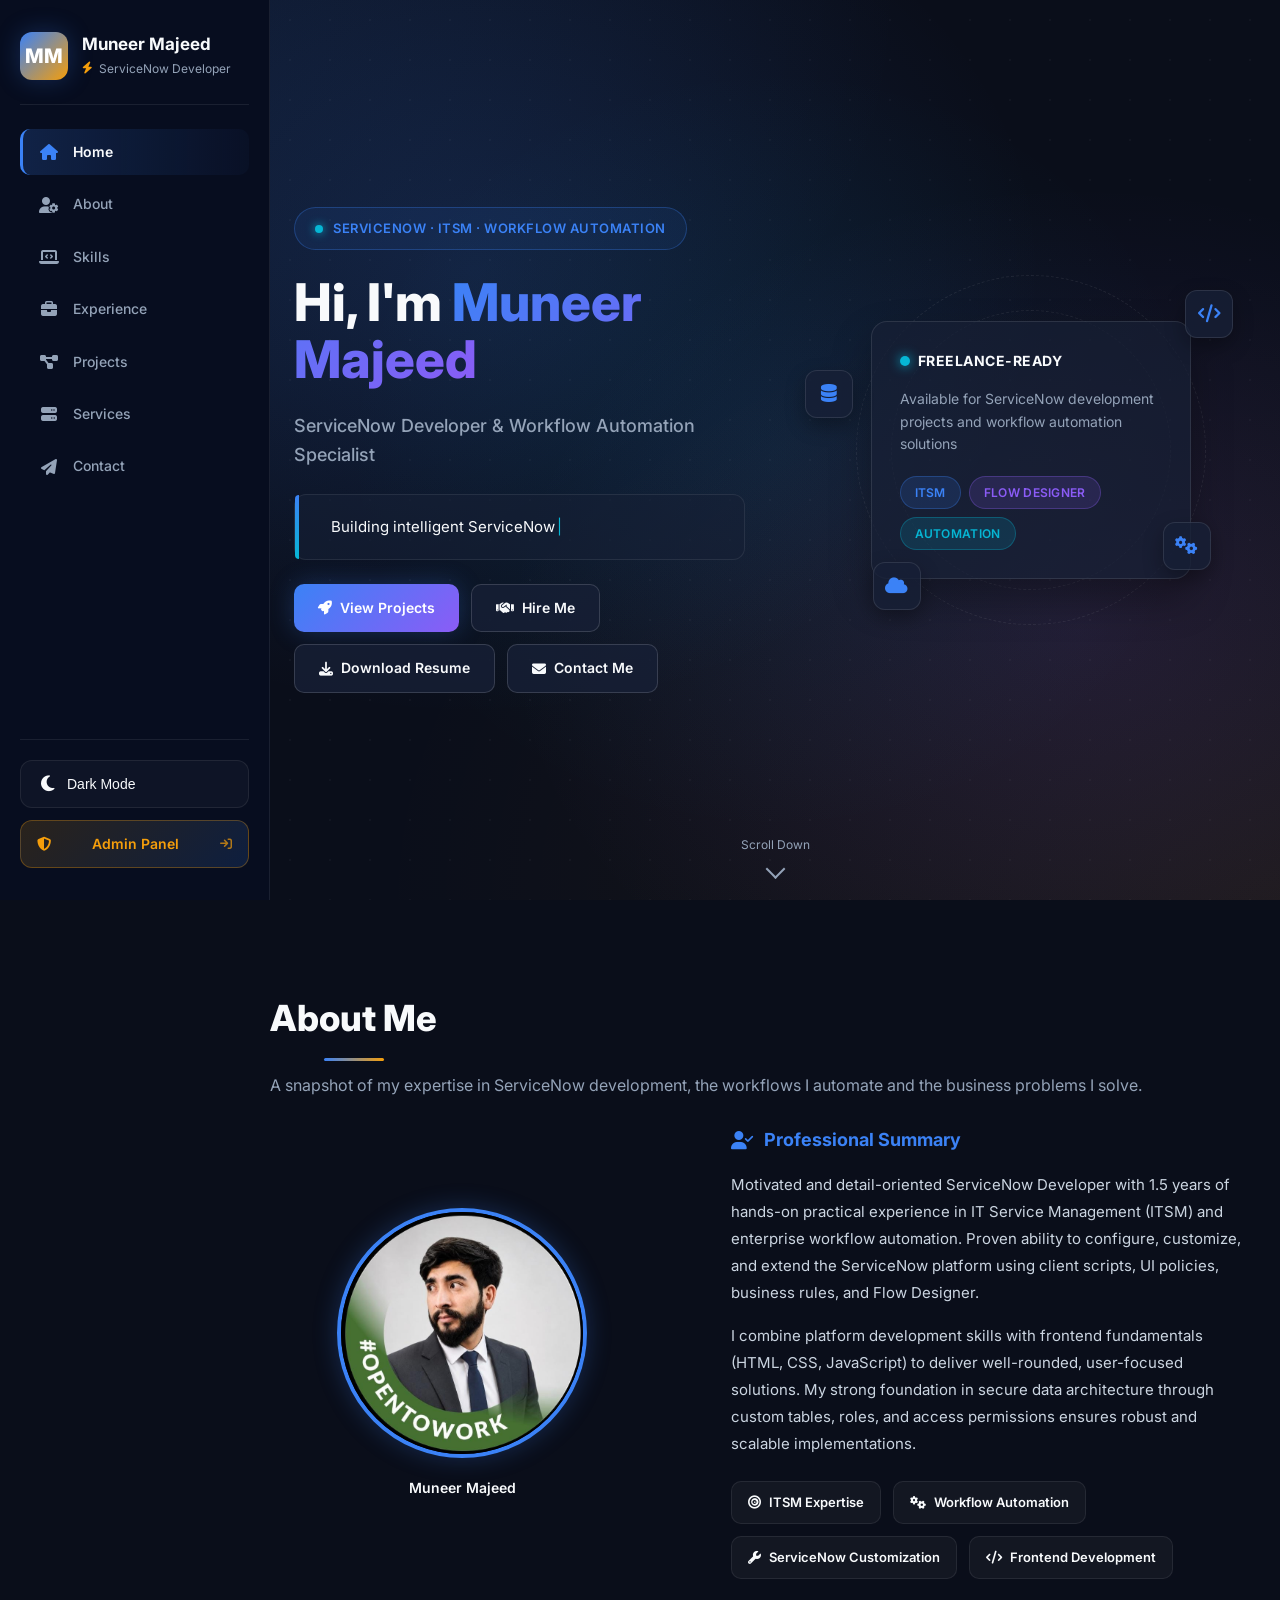
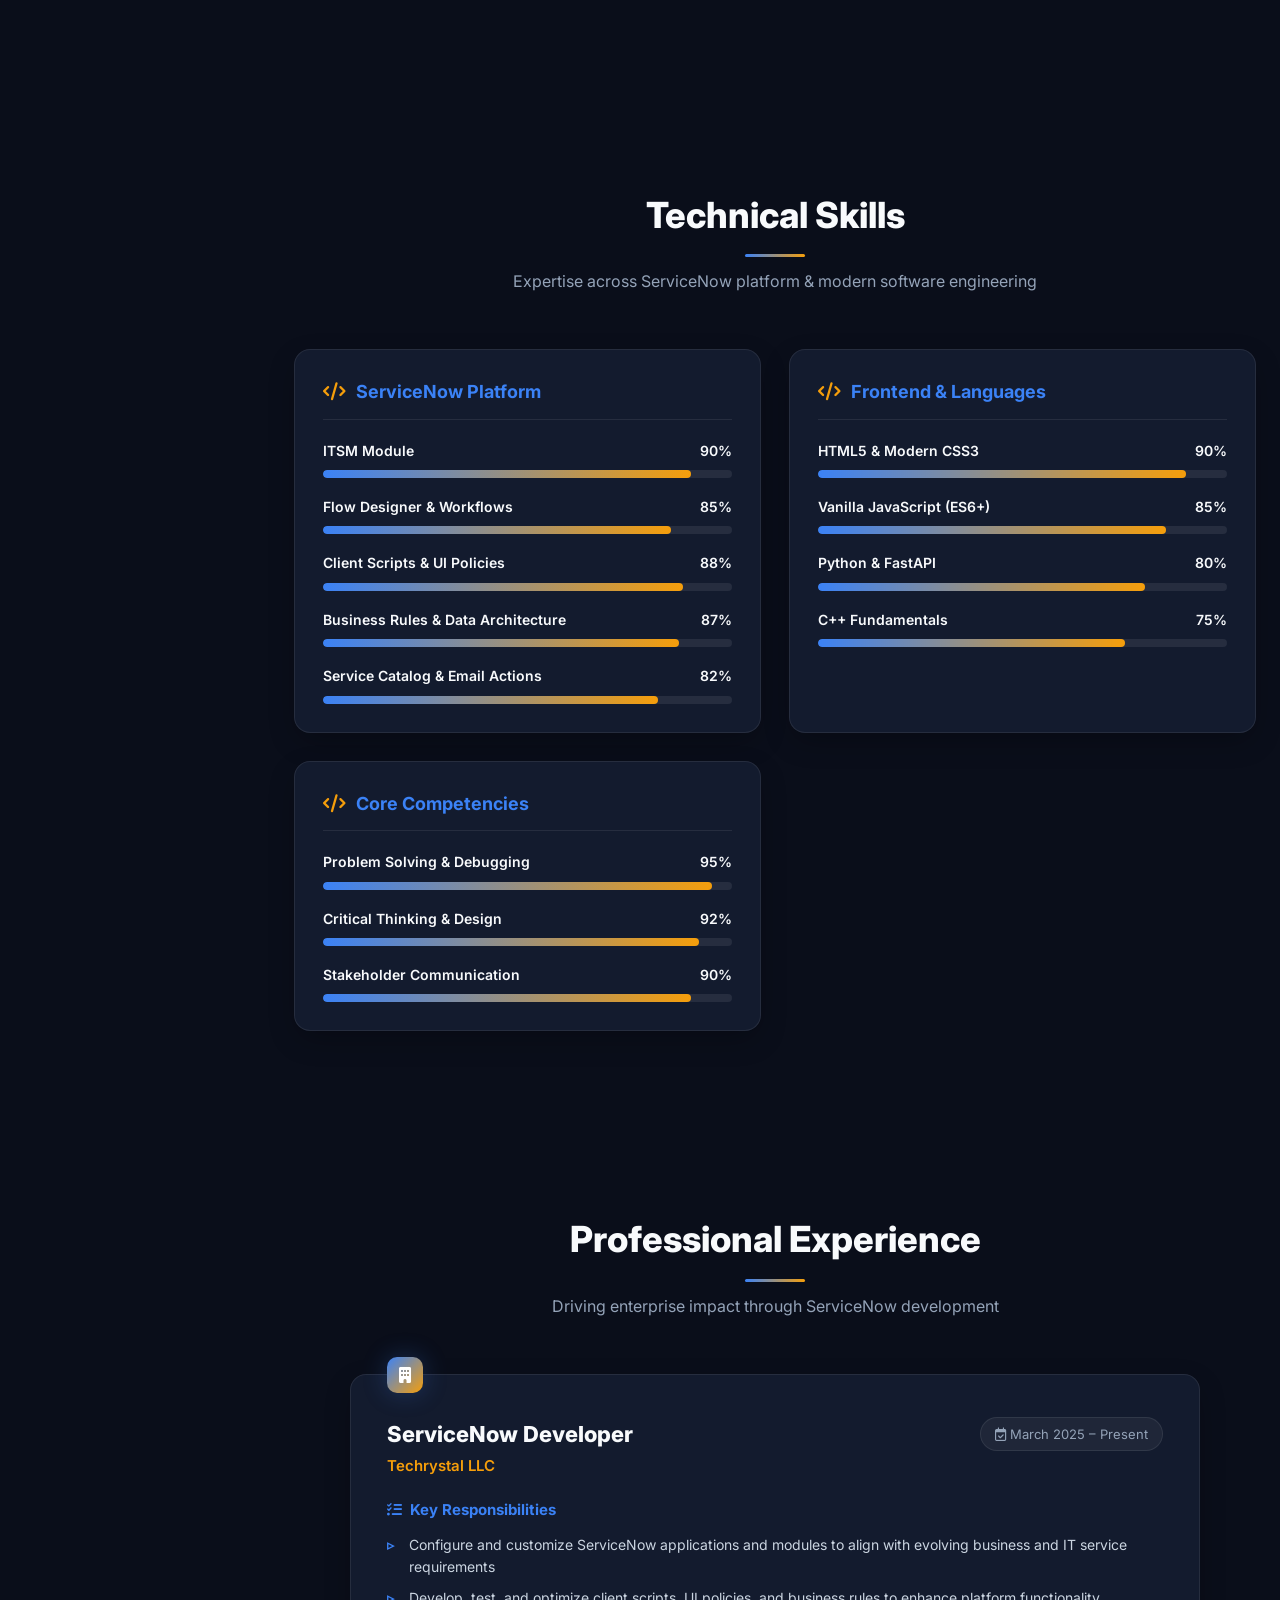
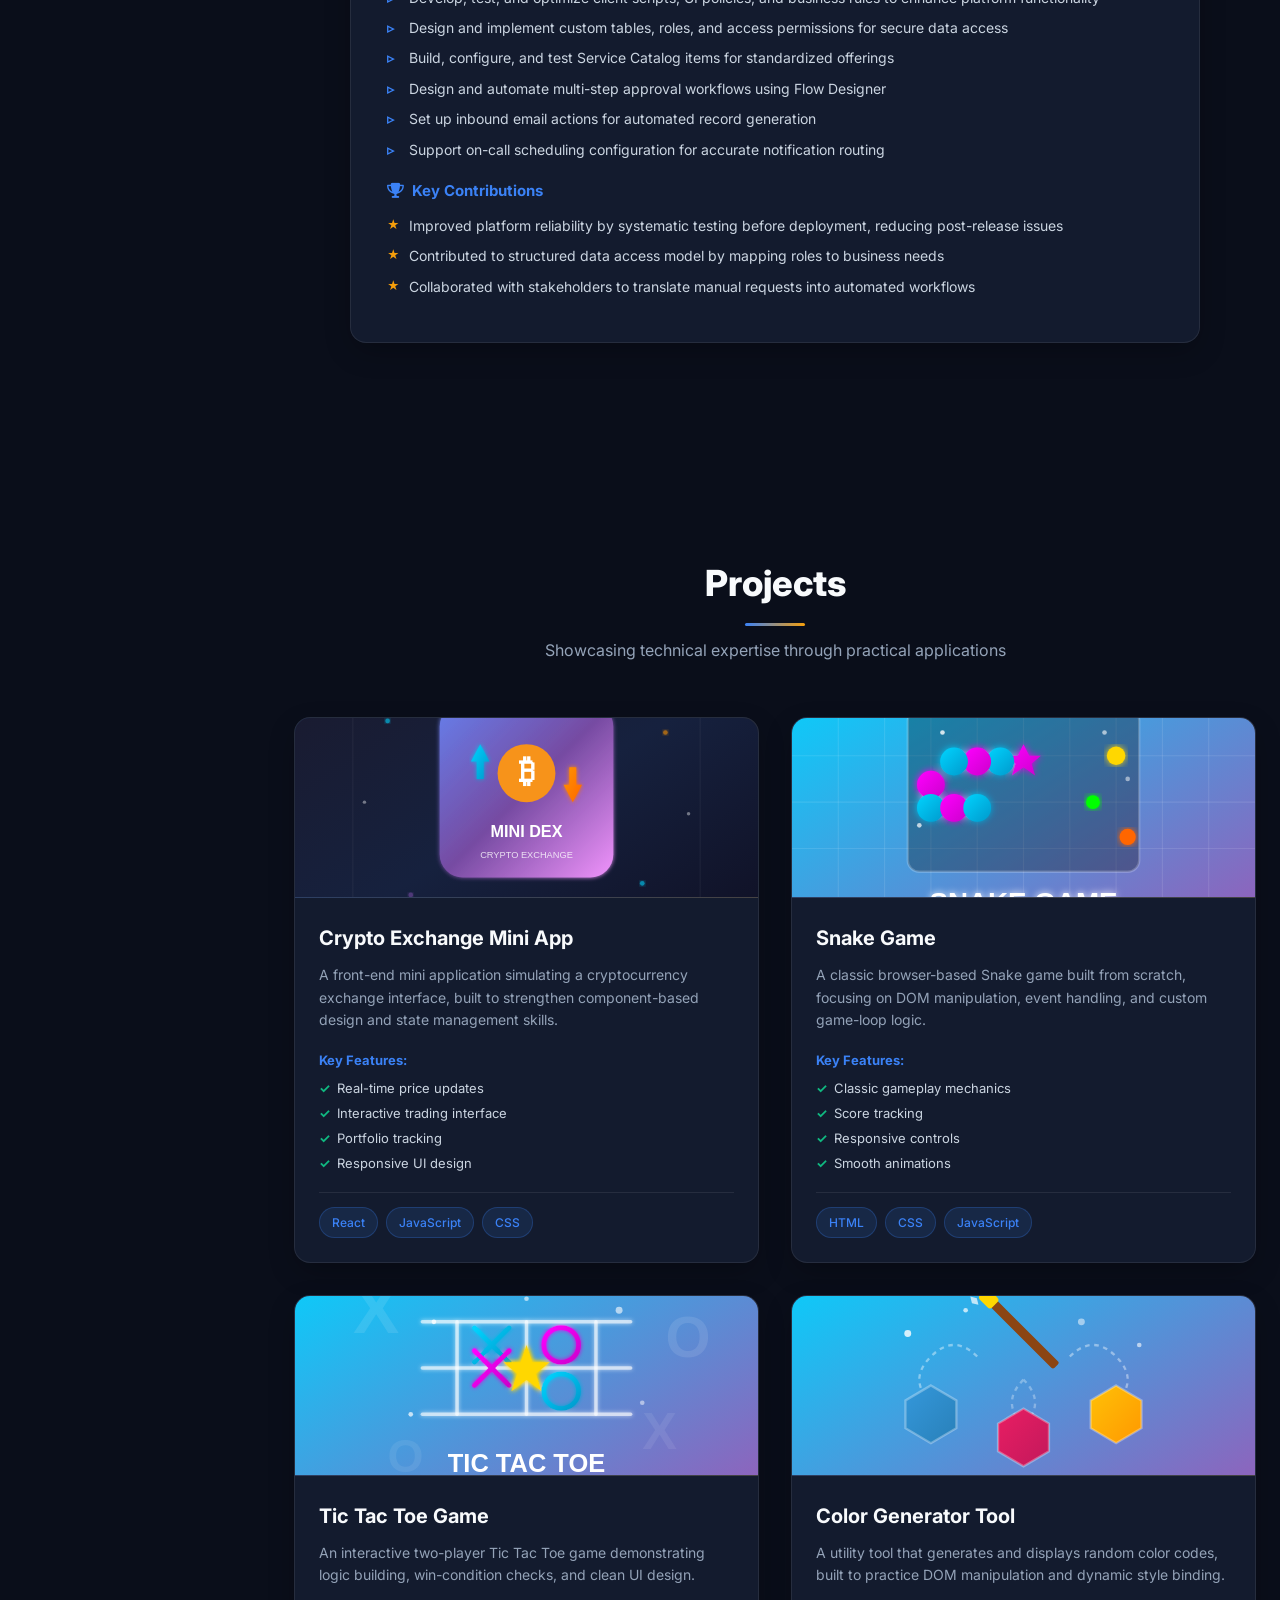
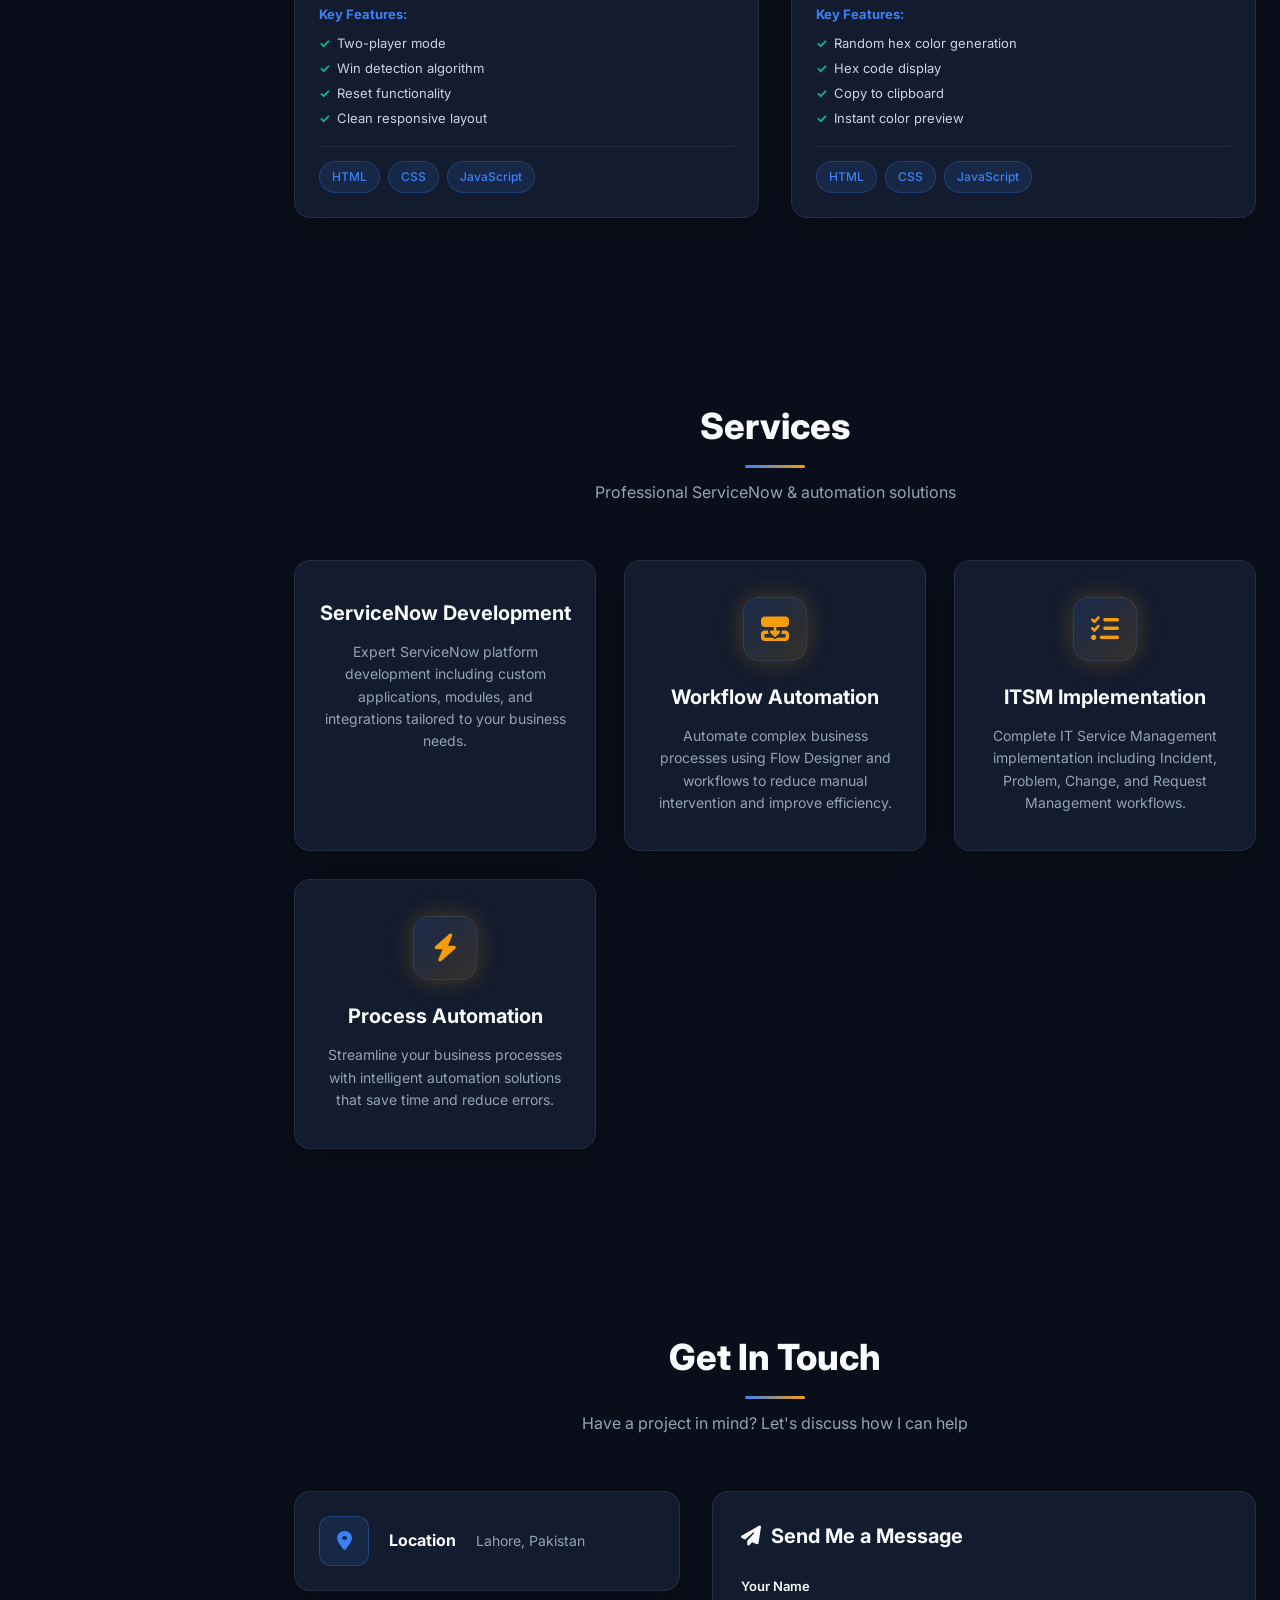
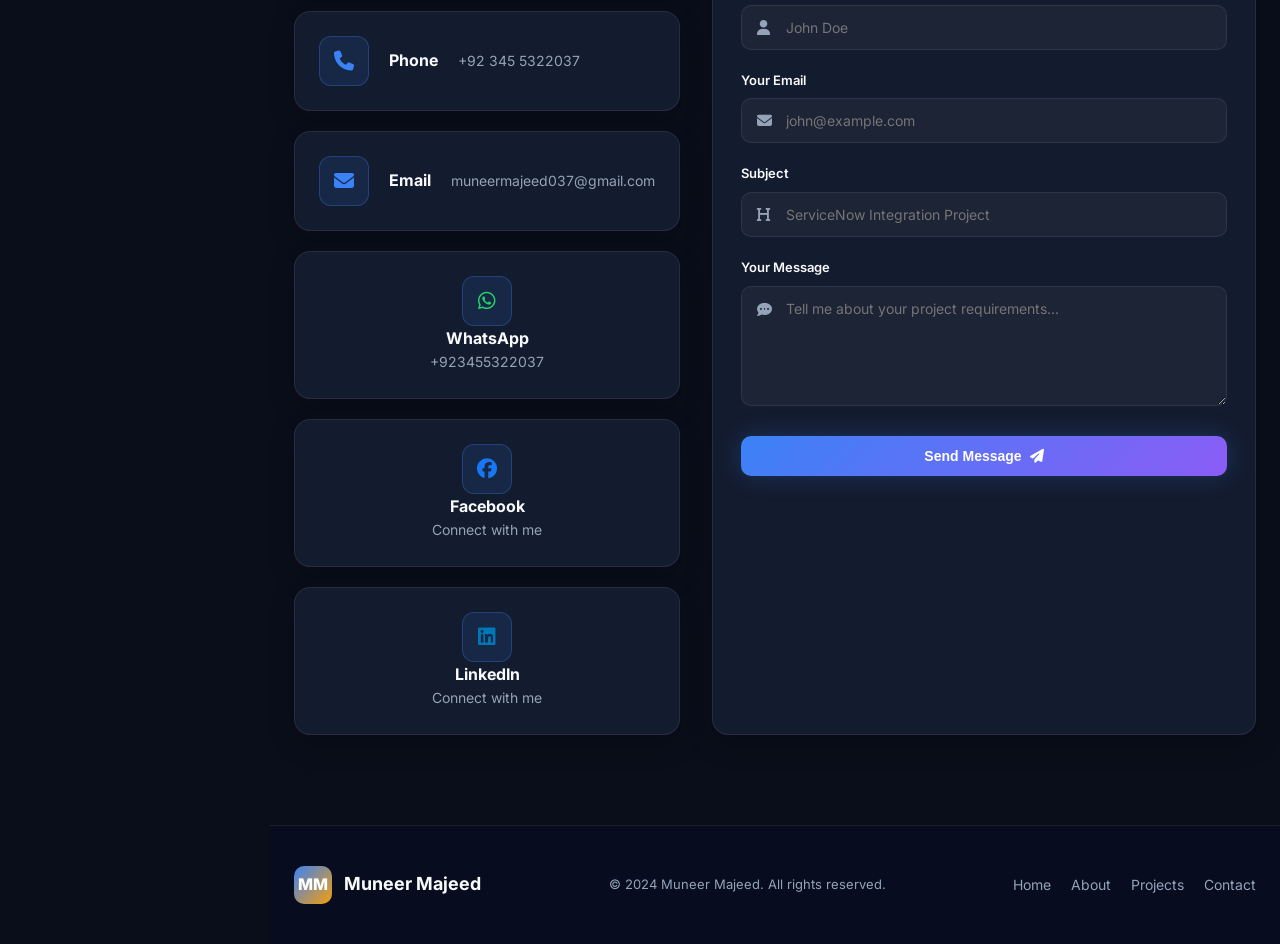
<file: frontend/index.html>
<!DOCTYPE html>
<html lang="en">

<head>
    <meta charset="UTF-8">
    <meta name="viewport" content="width=device-width, initial-scale=1.0">
    <title>Muneer Majeed | ServiceNow Developer & Workflow Automation Specialist</title>
    <meta name="description"
        content="ServiceNow Developer specializing in ITSM, workflow automation, and enterprise solutions. 1.5+ years of experience in ServiceNow platform development.">
    <!-- Google Fonts -->
    <link rel="preconnect" href="https://fonts.googleapis.com">
    <link rel="preconnect" href="https://fonts.gstatic.com" crossorigin>
    <link
        href="https://fonts.googleapis.com/css2?family=Poppins:wght@300;400;500;600;700;800&family=Inter:wght@300;400;500;600;700&display=swap"
        rel="stylesheet">
    <!-- Font Awesome CDN -->
    <link rel="stylesheet" href="https://cdnjs.cloudflare.com/ajax/libs/font-awesome/6.5.1/css/all.min.css">
    <link rel="stylesheet" href="css/style.css">
</head>

<body>
    <!-- Mobile Navigation Bar (Visible only on small screens < 992px) -->
    <header class="mobile-header">
        <div class="mobile-logo">
            <span class="logo-avatar">MM</span>
            <span class="logo-title">Muneer Majeed</span>
        </div>
        <button class="mobile-nav-toggle" id="mobileNavToggle" aria-label="Toggle Menu">
            <i class="fa-solid fa-bars"></i>
        </button>
    </header>

    <!-- Sidebar Navigation (Fixed on Desktop, Drawer on Mobile) -->
    <aside class="sidebar" id="sidebar">
        <div class="sidebar-top">
            <div class="brand-box">
                <div class="avatar-glow">MM</div>
                <div class="brand-text">
                    <h2 class="brand-name">Muneer Majeed</h2>
                    <p class="brand-role"><i class="fa-solid fa-bolt icon-accent"></i> ServiceNow Developer</p>
                </div>
            </div>
            <nav class="sidebar-menu">
                <ul>
                    <li><a href="#home" class="sidebar-link active" data-section="home"><i
                                class="fa-solid fa-house"></i> <span>Home</span></a></li>
                    <li><a href="#about" class="sidebar-link" data-section="about"><i class="fa-solid fa-user-gear"></i>
                            <span>About</span></a></li>
                    <li><a href="#skills" class="sidebar-link" data-section="skills"><i
                                class="fa-solid fa-laptop-code"></i> <span>Skills</span></a></li>
                    <li><a href="#experience" class="sidebar-link" data-section="experience"><i
                                class="fa-solid fa-briefcase"></i> <span>Experience</span></a></li>
                    <li><a href="#projects" class="sidebar-link" data-section="projects"><i
                                class="fa-solid fa-diagram-project"></i> <span>Projects</span></a></li>
                    <li><a href="#services" class="sidebar-link" data-section="services"><i
                                class="fa-solid fa-server"></i> <span>Services</span></a></li>
                    <li><a href="#contact" class="sidebar-link" data-section="contact"><i
                                class="fa-solid fa-paper-plane"></i> <span>Contact</span></a></li>
                </ul>
            </nav>
        </div>

        <div class="sidebar-bottom">
            <button class="theme-toggle-btn" id="themeToggle" aria-label="Toggle theme">
                <i class="fa-solid fa-moon" id="themeIcon"></i>
                <span id="themeText">Dark Mode</span>
            </button>
            <a href="/admin" class="sidebar-admin-btn">
                <i class="fa-solid fa-shield-halved"></i>
                <span>Admin Panel</span>
                <i class="fa-solid fa-arrow-right-to-bracket arrow-icon"></i>
            </a>
        </div>
    </aside>

    <!-- Backdrop overlay for mobile drawer -->
    <div class="sidebar-overlay" id="sidebarOverlay"></div>

    <!-- Main Content Area (Offset next to sidebar on desktop) -->
    <main class="main-wrapper">

        <!-- Hero Section -->
        <section id="home" class="hero section">
            <!-- Background Effects -->
            <div class="hero-bg-gradient"></div>
            <div class="hero-particles"></div>

            <div class="hero-container">
                <!-- Left Content -->
                <div class="hero-left">
                    <div class="hero-badge">
                        <span class="badge-dot"></span>
                        SERVICENOW · ITSM · WORKFLOW AUTOMATION
                    </div>

                    <h1 class="hero-title">
                        Hi, I'm <span class="gradient-name">Muneer Majeed</span>
                    </h1>

                    <p class="hero-subtitle">
                        ServiceNow Developer & Workflow Automation Specialist
                    </p>

                    <div class="hero-description-box">
                        <div class="description-accent"></div>
                        <p class="hero-tagline">
                            <span class="typing-text"></span><span class="cursor">|</span>
                        </p>
                    </div>

                    <div class="hero-actions">
                        <a href="#projects" class="btn btn-primary">
                            <i class="fa-solid fa-rocket"></i> View Projects
                        </a>
                        <a href="#contact" class="btn btn-secondary">
                            <i class="fa-solid fa-handshake"></i> Hire Me
                        </a>
                        <a href="#" class="btn btn-secondary">
                            <i class="fa-solid fa-download"></i> Download Resume
                        </a>
                        <a href="#contact" class="btn btn-secondary">
                            <i class="fa-solid fa-envelope"></i> Contact Me
                        </a>
                    </div>
                </div>

                <!-- Right Content - Floating Card -->
                <div class="hero-right">
                    <div class="orbit-lines">
                        <div class="orbit-circle orbit-1"></div>
                        <div class="orbit-circle orbit-2"></div>
                    </div>

                    <div class="floating-card glass-card">
                        <div class="card-status">
                            <span class="status-dot"></span>
                            <span class="status-text">Freelance-ready</span>
                        </div>
                        <p class="card-description">
                            Available for ServiceNow development projects and workflow automation solutions
                        </p>
                        <div class="card-skills">
                            <span class="skill-label label-blue">ITSM</span>
                            <span class="skill-label label-purple">Flow Designer</span>
                            <span class="skill-label label-cyan">Automation</span>
                        </div>
                    </div>

                    <!-- Floating Icon Badges -->
                    <div class="floating-badge badge-1">
                        <i class="fa-solid fa-code"></i>
                    </div>
                    <div class="floating-badge badge-2">
                        <i class="fa-solid fa-database"></i>
                    </div>
                    <div class="floating-badge badge-3">
                        <i class="fa-solid fa-cogs"></i>
                    </div>
                    <div class="floating-badge badge-4">
                        <i class="fa-solid fa-cloud"></i>
                    </div>
                </div>
            </div>

            <div class="scroll-indicator">
                <span>Scroll Down</span>
                <div class="scroll-arrow"></div>
            </div>
        </section>

        <!-- About Section -->
        <section class="section container reveal visible" id="about">
            <h2 class="section-title">About Me</h2>
            <p class="section-sub">A snapshot of my expertise in ServiceNow development, the workflows I automate and the business problems I solve.</p>
            <div class="about-grid">
                <div class="profile-frame glass reveal visible">
                    <img src="./mypic.jpeg" alt="Muneer Majeed" class="profile-image">
                    <p class="illustration-name">Muneer Majeed</p>
                </div>
                <div class="glass reveal visible" style="padding: 1.75rem">
                    <div class="about-text">
                        <h3 class="section-sub"><i class="fa-solid fa-user-check"></i> Professional Summary</h3>
                        <p>
                            Motivated and detail-oriented ServiceNow Developer with 1.5 years of hands-on practical
                            experience in IT Service Management (ITSM) and enterprise workflow automation. Proven
                            ability to configure, customize, and extend the ServiceNow platform using client scripts, UI
                            policies, business rules, and Flow Designer.
                        </p>
                        <p>
                            I combine platform development skills with frontend fundamentals (HTML, CSS, JavaScript) to
                            deliver well-rounded, user-focused solutions. My strong foundation in secure data
                            architecture through custom tables, roles, and access permissions ensures robust and
                            scalable implementations.
                        </p>
                        <div class="about-badges">
                            <div class="highlight-chip"><i class="fa-solid fa-bullseye"></i> ITSM Expertise</div>
                            <div class="highlight-chip"><i class="fa-solid fa-gears"></i> Workflow Automation</div>
                            <div class="highlight-chip"><i class="fa-solid fa-wrench"></i> ServiceNow Customization
                            </div>
                            <div class="highlight-chip"><i class="fa-solid fa-code"></i> Frontend Development</div>
                        </div>
                    </div>
                </div>
            </div>
        </section>

        <!-- Skills Section -->
        <section id="skills" class="skills section reveal">
            <div class="container">
                <div class="section-header">
                    <h2 class="section-title">Technical Skills</h2>
                    <p class="section-subtitle">Expertise across ServiceNow platform & modern software engineering</p>
                </div>
                <div class="skills-grid" id="skills-container">
                    <!-- Skills will be loaded dynamically from API -->
                </div>
            </div>
        </section>

        <!-- Experience Section -->
        <section id="experience" class="experience section reveal">
            <div class="container">
                <div class="section-header">
                    <h2 class="section-title">Professional Experience</h2>
                    <p class="section-subtitle">Driving enterprise impact through ServiceNow development</p>
                </div>
                <div class="experience-timeline">
                    <div class="timeline-item glass-card">
                        <div class="timeline-badge"><i class="fa-solid fa-building"></i></div>
                        <div class="timeline-header">
                            <div>
                                <h3 class="role-title">ServiceNow Developer</h3>
                                <span class="company-name">Techrystal LLC</span>
                            </div>
                            <span class="timeline-date"><i class="fa-regular fa-calendar-check"></i> March 2025 –
                                Present</span>
                        </div>
                        <div class="timeline-body">
                            <h4><i class="fa-solid fa-list-check"></i> Key Responsibilities</h4>
                            <ul class="resp-list">
                                <li>Configure and customize ServiceNow applications and modules to align with evolving
                                    business and IT service requirements</li>
                                <li>Develop, test, and optimize client scripts, UI policies, and business rules to
                                    enhance platform functionality</li>
                                <li>Design and implement custom tables, roles, and access permissions for secure data
                                    access</li>
                                <li>Build, configure, and test Service Catalog items for standardized offerings</li>
                                <li>Design and automate multi-step approval workflows using Flow Designer</li>
                                <li>Set up inbound email actions for automated record generation</li>
                                <li>Support on-call scheduling configuration for accurate notification routing</li>
                            </ul>
                            <h4><i class="fa-solid fa-trophy"></i> Key Contributions</h4>
                            <ul class="contrib-list">
                                <li>Improved platform reliability by systematic testing before deployment, reducing
                                    post-release issues</li>
                                <li>Contributed to structured data access model by mapping roles to business needs</li>
                                <li>Collaborated with stakeholders to translate manual requests into automated workflows
                                </li>
                            </ul>
                        </div>
                    </div>
                </div>
            </div>
        </section>

        <!-- Projects Section -->
        <section id="projects" class="projects section reveal">
            <div class="container">
                <div class="section-header">
                    <h2 class="section-title">Projects</h2>
                    <p class="section-subtitle">Showcasing technical expertise through practical applications</p>
                </div>
                <div class="projects-grid" id="projects-container">
                    <!-- Projects will be loaded dynamically from API -->
                </div>
            </div>
        </section>

        <!-- Services Section -->
        <section id="services" class="services section reveal">
            <div class="container">
                <div class="section-header">
                    <h2 class="section-title">Services</h2>
                    <p class="section-subtitle">Professional ServiceNow & automation solutions</p>
                </div>
                <div class="services-grid" id="services-container">
                    <!-- Services will be loaded dynamically from API -->
                </div>
            </div>
        </section>

        <!-- Contact Section -->
        <section id="contact" class="contact section reveal">
            <div class="container">
                <div class="section-header">
                    <h2 class="section-title">Get In Touch</h2>
                    <p class="section-subtitle">Have a project in mind? Let's discuss how I can help</p>
                </div>
                <div class="contact-grid">
                    <div class="contact-info-cards">
                        <div class="glass-card contact-card">
                            <div class="contact-icon"><i class="fa-solid fa-location-dot"></i></div>
                            <h3>Location</h3>
                            <p>Lahore, Pakistan</p>
                        </div>
                        <div class="glass-card contact-card">
                            <div class="contact-icon"><i class="fa-solid fa-phone"></i></div>
                            <h3>Phone</h3>
                            <p>+92 345 5322037</p>
                        </div>
                        <div class="glass-card contact-card">
                            <div class="contact-icon"><i class="fa-solid fa-envelope"></i></div>
                            <h3>Email</h3>
                            <p>muneermajeed037@gmail.com</p>
                        </div>
                        <div class="glass-card contact-card">
                            <a href="https://wa.me/923455322037" class="social-link whatsapp-link" target="_blank"
                                aria-label="WhatsApp">
                                <div class="contact-icon"><i class="fa-brands fa-whatsapp"></i></div>
                                <h3>WhatsApp</h3>
                                <p>+923455322037</p>
                            </a>
                        </div>
                        <div class="glass-card contact-card">
                            <a href="https://www.facebook.com/share/1ZJZwyVt8S/" class="social-link facebook-link"
                                target="_blank" aria-label="Facebook">
                                <div class="contact-icon"><i class="fa-brands fa-facebook"></i></div>
                                <h3>Facebook</h3>
                                <p>Connect with me</p>
                            </a>
                        </div>
                        <div class="glass-card contact-card">
                            <a href="https://www.linkedin.com/in/muneer-majeed-7112352a3"
                                class="social-link linkedin-link" target="_blank" rel="noopener noreferrer"
                                aria-label="LinkedIn">
                                <div class="contact-icon"><i class="fa-brands fa-linkedin"></i></div>
                                <h3>LinkedIn</h3>
                                <p>Connect with me</p>
                            </a>
                        </div>
                    </div>

                    <div class="glass-card contact-form-card">
                        <h3><i class="fa-solid fa-paper-plane"></i> Send Me a Message</h3>
                        <form class="contact-form" id="contact-form">
                            <div class="form-group">
                                <label for="name">Your Name</label>
                                <div class="input-wrapper">
                                    <i class="fa-solid fa-user"></i>
                                    <input type="text" id="name" name="name" placeholder="John Doe" required>
                                </div>
                            </div>
                            <div class="form-group">
                                <label for="email">Your Email</label>
                                <div class="input-wrapper">
                                    <i class="fa-solid fa-envelope"></i>
                                    <input type="email" id="email" name="email" placeholder="john@example.com" required>
                                </div>
                            </div>
                            <div class="form-group">
                                <label for="subject">Subject</label>
                                <div class="input-wrapper">
                                    <i class="fa-solid fa-heading"></i>
                                    <input type="text" id="subject" name="subject"
                                        placeholder="ServiceNow Integration Project" required>
                                </div>
                            </div>
                            <div class="form-group">
                                <label for="message">Your Message</label>
                                <div class="input-wrapper textarea-wrapper">
                                    <i class="fa-solid fa-comment-dots"></i>
                                    <textarea id="message" name="message" rows="5"
                                        placeholder="Tell me about your project requirements..." required></textarea>
                                </div>
                            </div>
                            <button type="submit" class="btn btn-primary btn-submit">
                                <span>Send Message</span>
                                <i class="fa-solid fa-paper-plane"></i>
                            </button>
                        </form>
                    </div>
                </div>
            </div>
        </section>

        <!-- Footer -->
        <footer class="footer">
            <div class="container">
                <div class="footer-content">
                    <div class="footer-logo">
                        <span class="logo-avatar">MM</span>
                        <span class="logo-title">Muneer Majeed</span>
                    </div>
                    <p class="footer-text">© 2024 Muneer Majeed. All rights reserved.</p>
                    <div class="footer-links">
                        <a href="#home">Home</a>
                        <a href="#about">About</a>
                        <a href="#projects">Projects</a>
                        <a href="#contact">Contact</a>
                    </div>
                </div>
            </div>
        </footer>

    </main>

    <script src="js/main.js"></script>
</body>

</html>
</file>
<file: frontend/css/style.css>
/* ==========================================================================
   ServiceNow Developer Portfolio - CSS Design System
   Theme: Modern Dark Corporate Tech with Glassmorphism & Accent Glows
   ========================================================================== */

/* --------------------------------------------------------------------------
   1. CSS Variables & Theme Definition
   -------------------------------------------------------------------------- */
:root {
    --sidebar-width: 270px;
    --bg-main: #0a0e1a;
    --bg-secondary: #070d1f;
    --bg-card: rgba(23, 32, 54, 0.75);
    --bg-card-hover: rgba(30, 42, 70, 0.85);
    --glass-border: rgba(255, 255, 255, 0.08);
    --glass-border-focus: rgba(59, 130, 246, 0.4);

    /* Gradient Colors */
    --gradient-blue: #3b82f6;
    --gradient-purple: #8b5cf6;
    --gradient-cyan: #06b6d4;
    --gradient-blue-dark: #2563eb;
    --gradient-purple-dark: #7c3aed;

    /* Legacy Accents */
    --accent-blue: #3b82f6;
    --accent-blue-dark: #2563eb;
    --accent-gold: #f59e0b;
    --accent-emerald: #10b981;
    --accent-purple: #8b5cf6;

    /* Typography Colors */
    --text-heading: #f8fafc;
    --text-body: #cbd5e1;
    --text-muted: #94a3b8;

    /* Shadows & Effects */
    --card-shadow: 0 10px 30px -5px rgba(0, 0, 0, 0.3);
    --glow-blue: 0 0 25px rgba(59, 130, 246, 0.25);
    --glow-gold: 0 0 25px rgba(245, 158, 11, 0.25);
    --glow-purple: 0 0 25px rgba(139, 92, 246, 0.25);
    --glow-cyan: 0 0 25px rgba(6, 182, 212, 0.25);
}

/* Light Theme */
[data-theme="light"] {
    --bg-main: #f8fafc;
    --bg-secondary: #e2e8f0;
    --bg-card: rgba(255, 255, 255, 0.85);
    --bg-card-hover: rgba(255, 255, 255, 0.95);
    --glass-border: rgba(0, 0, 0, 0.1);
    --glass-border-focus: rgba(59, 130, 246, 0.3);

    /* Typography Colors */
    --text-heading: #1e293b;
    --text-body: #475569;
    --text-muted: #64748b;

    /* Shadows & Effects */
    --card-shadow: 0 10px 30px -5px rgba(0, 0, 0, 0.1);
    --glow-blue: 0 0 15px rgba(59, 130, 246, 0.15);
    --glow-gold: 0 0 15px rgba(245, 158, 11, 0.15);
    --glow-purple: 0 0 15px rgba(139, 92, 246, 0.15);
    --glow-cyan: 0 0 15px rgba(6, 182, 212, 0.15);
}

/* --------------------------------------------------------------------------
   2. Reset & Base Styles
   -------------------------------------------------------------------------- */
* {
    margin: 0;
    padding: 0;
    box-sizing: border-box;
}

html {
    scroll-behavior: smooth;
}

body {
    font-family: 'Inter', 'Poppins', sans-serif;
    background-color: var(--bg-main);
    background-image: 
        radial-gradient(at 0% 0%, rgba(59, 130, 246, 0.12) 0px, transparent 50%),
        radial-gradient(at 100% 100%, rgba(245, 158, 11, 0.08) 0px, transparent 50%);
    background-attachment: fixed;
    color: var(--text-body);
    line-height: 1.6;
    overflow-x: hidden;
}

.container {
    max-width: 1140px;
    margin: 0 auto;
    padding: 0 24px;
}

/* --------------------------------------------------------------------------
   3. Glassmorphism Card System
   -------------------------------------------------------------------------- */
.glass-card {
    background: var(--bg-card);
    backdrop-filter: blur(12px);
    -webkit-backdrop-filter: blur(12px);
    border: 1px solid var(--glass-border);
    border-radius: 16px;
    padding: 28px;
    box-shadow: var(--card-shadow);
    transition: transform 0.3s cubic-bezier(0.4, 0, 0.2, 1), box-shadow 0.3s ease, border-color 0.3s ease;
}

.glass-card:hover {
    transform: translateY(-5px);
    box-shadow: 0 16px 35px -5px rgba(0, 0, 0, 0.4), var(--glow-blue);
    border-color: rgba(59, 130, 246, 0.25);
}

/* --------------------------------------------------------------------------
   4. Mobile Header (< 992px)
   -------------------------------------------------------------------------- */
.mobile-header {
    display: none;
    position: fixed;
    top: 0;
    left: 0;
    right: 0;
    height: 68px;
    background: rgba(7, 13, 31, 0.95);
    backdrop-filter: blur(10px);
    border-bottom: 1px solid var(--glass-border);
    z-index: 1100;
    padding: 0 20px;
    align-items: center;
    justify-content: space-between;
}

.mobile-logo {
    display: flex;
    align-items: center;
    gap: 12px;
}

.logo-avatar {
    width: 38px;
    height: 38px;
    background: linear-gradient(135deg, var(--accent-blue), var(--accent-gold));
    border-radius: 10px;
    display: flex;
    align-items: center;
    justify-content: center;
    font-weight: 800;
    color: white;
    font-size: 16px;
}

.logo-title {
    font-weight: 700;
    font-size: 18px;
    color: var(--text-heading);
}

.mobile-nav-toggle {
    background: transparent;
    border: none;
    color: var(--text-heading);
    font-size: 22px;
    cursor: pointer;
    padding: 8px;
    border-radius: 8px;
}

/* --------------------------------------------------------------------------
   5. Fixed Desktop Sidebar Navigation
   -------------------------------------------------------------------------- */
.sidebar {
    position: fixed;
    top: 0;
    left: 0;
    bottom: 0;
    width: var(--sidebar-width);
    height: 100vh;
    background: var(--bg-secondary);
    border-right: 1px solid var(--glass-border);
    z-index: 1000;
    display: flex;
    flex-direction: column;
    justify-content: space-between;
    padding: 32px 20px;
    transition: transform 0.35s cubic-bezier(0.4, 0, 0.2, 1);
}

.brand-box {
    display: flex;
    align-items: center;
    gap: 14px;
    padding-bottom: 24px;
    margin-bottom: 24px;
    border-bottom: 1px solid var(--glass-border);
}

.avatar-glow {
    width: 48px;
    height: 48px;
    background: linear-gradient(135deg, var(--accent-blue), var(--accent-gold));
    border-radius: 12px;
    display: flex;
    align-items: center;
    justify-content: center;
    font-weight: 800;
    font-size: 20px;
    color: white;
    box-shadow: var(--glow-blue);
    flex-shrink: 0;
}

.brand-name {
    font-size: 17px;
    font-weight: 700;
    color: var(--text-heading);
    line-height: 1.2;
}

.brand-role {
    font-size: 12px;
    color: var(--text-muted);
    margin-top: 4px;
    display: flex;
    align-items: center;
    gap: 6px;
}

.icon-accent {
    color: var(--accent-gold);
}

.sidebar-menu ul {
    list-style: none;
    display: flex;
    flex-direction: column;
    gap: 6px;
}

.sidebar-link {
    display: flex;
    align-items: center;
    gap: 14px;
    padding: 12px 16px;
    color: var(--text-muted);
    text-decoration: none;
    font-weight: 500;
    font-size: 14px;
    border-radius: 10px;
    transition: all 0.25s ease;
    border-left: 3px solid transparent;
}

.sidebar-link i {
    font-size: 16px;
    width: 20px;
    text-align: center;
    transition: color 0.25s ease, transform 0.25s ease;
}

.sidebar-link:hover {
    color: var(--text-heading);
    background: rgba(255, 255, 255, 0.04);
    transform: translateX(4px);
}

.sidebar-link:hover i {
    color: var(--accent-blue);
    transform: scale(1.15);
}

/* Active Section ScrollSpy Effect */
.sidebar-link.active {
    color: var(--text-heading);
    background: linear-gradient(90deg, rgba(59, 130, 246, 0.18), rgba(59, 130, 246, 0.03));
    border-left-color: var(--accent-blue);
    font-weight: 600;
}

.sidebar-link.active i {
    color: var(--accent-blue);
}

/* Sidebar Admin Button */
.sidebar-bottom {
    padding-top: 20px;
    border-top: 1px solid var(--glass-border);
}

.sidebar-admin-btn {
    display: flex;
    align-items: center;
    justify-content: space-between;
    padding: 12px 16px;
    background: linear-gradient(135deg, rgba(245, 158, 11, 0.15), rgba(59, 130, 246, 0.15));
    border: 1px solid rgba(245, 158, 11, 0.3);
    color: var(--accent-gold);
    border-radius: 12px;
    text-decoration: none;
    font-weight: 600;
    font-size: 14px;
    transition: all 0.3s ease;
}

.sidebar-admin-btn:hover {
    background: linear-gradient(135deg, rgba(245, 158, 11, 0.3), rgba(59, 130, 246, 0.3));
    transform: translateY(-2px);
    box-shadow: var(--glow-gold);
    color: #ffffff;
}

.sidebar-admin-btn .arrow-icon {
    font-size: 12px;
    opacity: 0.7;
    transition: transform 0.3s ease;
}

.sidebar-admin-btn:hover .arrow-icon {
    transform: translateX(4px);
    opacity: 1;
}

/* Theme Toggle Button */
.theme-toggle-btn {
    display: flex;
    align-items: center;
    gap: 12px;
    width: 100%;
    padding: 14px 20px;
    background: rgba(255, 255, 255, 0.03);
    border: 1px solid var(--glass-border);
    border-radius: 12px;
    color: var(--text-heading);
    font-size: 14px;
    font-weight: 500;
    cursor: pointer;
    transition: all 0.3s ease;
    margin-bottom: 12px;
}

.theme-toggle-btn:hover {
    background: rgba(59, 130, 246, 0.15);
    border-color: rgba(59, 130, 246, 0.3);
    transform: translateY(-2px);
    box-shadow: var(--glow-blue);
}

.theme-toggle-btn i {
    font-size: 18px;
    transition: transform 0.3s ease;
}

.theme-toggle-btn:hover i {
    transform: rotate(20deg);
}

/* Mobile Sidebar Overlay */
.sidebar-overlay {
    display: none;
    position: fixed;
    inset: 0;
    background: rgba(0, 0, 0, 0.6);
    backdrop-filter: blur(4px);
    z-index: 999;
}

/* --------------------------------------------------------------------------
   6. Main Content Area Offset
   -------------------------------------------------------------------------- */
.main-wrapper {
    margin-left: var(--sidebar-width);
    width: calc(100% - var(--sidebar-width));
    min-height: 100vh;
}

/* --------------------------------------------------------------------------
   7. Hero Section - Redesigned
   -------------------------------------------------------------------------- */
.hero {
    min-height: 100vh;
    display: flex;
    flex-direction: column;
    justify-content: center;
    position: relative;
    padding: 80px 0;
    overflow: hidden;
}

/* Background Gradient with Purple/Blue Glow */
.hero-bg-gradient {
    position: absolute;
    inset: 0;
    background: 
        radial-gradient(ellipse at 20% 30%, rgba(59, 130, 246, 0.15) 0%, transparent 50%),
        radial-gradient(ellipse at 80% 70%, rgba(139, 92, 246, 0.12) 0%, transparent 50%),
        radial-gradient(ellipse at 50% 50%, rgba(6, 182, 212, 0.08) 0%, transparent 60%);
    z-index: 0;
    pointer-events: none;
}

/* Particle Effect */
.hero-particles {
    position: absolute;
    inset: 0;
    z-index: 0;
    pointer-events: none;
    background-image: 
        radial-gradient(rgba(255, 255, 255, 0.1) 1px, transparent 1px);
    background-size: 40px 40px;
    opacity: 0.3;
}

.hero-container {
    position: relative;
    z-index: 1;
    max-width: 1140px;
    margin: 0 auto;
    padding: 0 24px;
    display: grid;
    grid-template-columns: 1fr 1fr;
    gap: 60px;
    align-items: center;
    opacity: 0;
    animation: heroFadeIn 1s ease forwards;
}

@keyframes heroFadeIn {
    from {
        opacity: 0;
        transform: translateY(30px);
    }
    to {
        opacity: 1;
        transform: translateY(0);
    }
}

/* Hero Left Content */
.hero-left {
    display: flex;
    flex-direction: column;
    gap: 24px;
}

.hero-badge {
    display: inline-flex;
    align-items: center;
    gap: 10px;
    padding: 10px 20px;
    background: rgba(59, 130, 246, 0.08);
    border: 1px solid rgba(59, 130, 246, 0.3);
    border-radius: 50px;
    color: var(--gradient-blue);
    font-size: 13px;
    font-weight: 600;
    letter-spacing: 0.5px;
    width: fit-content;
}

.badge-dot {
    width: 8px;
    height: 8px;
    background: var(--gradient-cyan);
    border-radius: 50%;
    box-shadow: 0 0 10px var(--gradient-cyan);
    animation: pulse 2s infinite;
}

@keyframes pulse {
    0%, 100% { opacity: 1; transform: scale(1); }
    50% { opacity: 0.5; transform: scale(1.2); }
}

.hero-title {
    font-size: 52px;
    font-weight: 800;
    line-height: 1.1;
    color: var(--text-heading);
    margin: 0;
}

.gradient-name {
    background: linear-gradient(135deg, var(--gradient-blue), var(--gradient-purple), var(--gradient-cyan));
    -webkit-background-clip: text;
    -webkit-text-fill-color: transparent;
    background-clip: text;
    background-size: 200% 200%;
    animation: gradientShift 3s ease infinite;
}

@keyframes gradientShift {
    0%, 100% { background-position: 0% 50%; }
    50% { background-position: 100% 50%; }
}

.hero-subtitle {
    font-size: 18px;
    color: var(--text-muted);
    font-weight: 500;
    margin: 0;
}

.hero-description-box {
    position: relative;
    background: rgba(23, 32, 54, 0.6);
    border: 1px solid var(--glass-border);
    border-radius: 12px;
    padding: 20px 24px;
    backdrop-filter: blur(10px);
    -webkit-backdrop-filter: blur(10px);
}

.description-accent {
    position: absolute;
    left: 0;
    top: 0;
    bottom: 0;
    width: 4px;
    background: linear-gradient(180deg, var(--gradient-blue), var(--gradient-cyan));
    border-radius: 12px 0 0 12px;
}

.hero-tagline {
    margin: 0;
    margin-left: 12px;
    font-size: 15px;
    color: var(--text-body);
    line-height: 1.6;
    display: flex;
    align-items: center;
}

.typing-text {
    color: var(--text-heading);
}

.cursor {
    color: var(--gradient-cyan);
    animation: blink 1s infinite;
    margin-left: 2px;
}

@keyframes blink {
    0%, 50% { opacity: 1; }
    51%, 100% { opacity: 0; }
}

.hero-actions {
    display: flex;
    flex-wrap: wrap;
    gap: 12px;
}

.btn {
    display: inline-flex;
    align-items: center;
    justify-content: center;
    gap: 8px;
    padding: 12px 24px;
    border-radius: 10px;
    font-weight: 600;
    font-size: 14px;
    text-decoration: none;
    cursor: pointer;
    transition: all 0.3s cubic-bezier(0.4, 0, 0.2, 1);
    border: none;
}

.btn-primary {
    background: linear-gradient(135deg, var(--gradient-blue), var(--gradient-purple));
    color: white;
    box-shadow: var(--glow-blue);
}

.btn-primary:hover {
    transform: translateY(-3px);
    box-shadow: 0 12px 25px rgba(59, 130, 246, 0.4);
}

.btn-secondary {
    background: rgba(23, 32, 54, 0.8);
    color: var(--text-heading);
    border: 1.5px solid rgba(255, 255, 255, 0.15);
    backdrop-filter: blur(10px);
}

.btn-secondary:hover {
    border-color: var(--gradient-blue);
    background: rgba(59, 130, 246, 0.15);
    color: var(--gradient-blue);
    transform: translateY(-3px);
    box-shadow: 0 8px 20px rgba(59, 130, 246, 0.2);
}

/* Hero Right Content - Floating Card */
.hero-right {
    position: relative;
    display: flex;
    align-items: center;
    justify-content: center;
    min-height: 400px;
}

.orbit-lines {
    position: absolute;
    inset: 0;
    pointer-events: none;
}

.orbit-circle {
    position: absolute;
    border: 1px dashed rgba(255, 255, 255, 0.08);
    border-radius: 50%;
    animation: orbitRotate 20s linear infinite;
}

.orbit-1 {
    width: 350px;
    height: 350px;
    top: 50%;
    left: 50%;
    transform: translate(-50%, -50%);
}

.orbit-2 {
    width: 280px;
    height: 280px;
    top: 50%;
    left: 50%;
    transform: translate(-50%, -50%);
    animation-direction: reverse;
    animation-duration: 25s;
}

@keyframes orbitRotate {
    from { transform: translate(-50%, -50%) rotate(0deg); }
    to { transform: translate(-50%, -50%) rotate(360deg); }
}

.floating-card {
    position: relative;
    background: rgba(23, 32, 54, 0.7);
    backdrop-filter: blur(16px);
    -webkit-backdrop-filter: blur(16px);
    border: 1px solid rgba(255, 255, 255, 0.1);
    border-radius: 16px;
    padding: 28px;
    max-width: 320px;
    box-shadow: 0 20px 40px rgba(0, 0, 0, 0.3);
    animation: floatCard 6s ease-in-out infinite;
}

@keyframes floatCard {
    0%, 100% { transform: translateY(0); }
    50% { transform: translateY(-15px); }
}

.card-status {
    display: flex;
    align-items: center;
    gap: 8px;
    margin-bottom: 16px;
}

.status-dot {
    width: 10px;
    height: 10px;
    background: var(--gradient-cyan);
    border-radius: 50%;
    box-shadow: 0 0 12px var(--gradient-cyan);
    animation: pulse 2s infinite;
}

.status-text {
    font-size: 14px;
    font-weight: 700;
    color: var(--text-heading);
    text-transform: uppercase;
    letter-spacing: 0.5px;
}

.card-description {
    font-size: 14px;
    color: var(--text-muted);
    line-height: 1.6;
    margin-bottom: 20px;
}

.card-skills {
    display: flex;
    flex-wrap: wrap;
    gap: 8px;
}

.skill-label {
    padding: 6px 14px;
    border-radius: 20px;
    font-size: 12px;
    font-weight: 600;
    text-transform: uppercase;
    letter-spacing: 0.3px;
}

.label-blue {
    background: rgba(59, 130, 246, 0.15);
    color: var(--gradient-blue);
    border: 1px solid rgba(59, 130, 246, 0.3);
}

.label-purple {
    background: rgba(139, 92, 246, 0.15);
    color: var(--gradient-purple);
    border: 1px solid rgba(139, 92, 246, 0.3);
}

.label-cyan {
    background: rgba(6, 182, 212, 0.15);
    color: var(--gradient-cyan);
    border: 1px solid rgba(6, 182, 212, 0.3);
}

/* Floating Icon Badges */
.floating-badge {
    position: absolute;
    width: 48px;
    height: 48px;
    background: rgba(23, 32, 54, 0.8);
    border: 1px solid rgba(255, 255, 255, 0.1);
    border-radius: 12px;
    display: flex;
    align-items: center;
    justify-content: center;
    font-size: 18px;
    color: var(--gradient-blue);
    box-shadow: 0 8px 20px rgba(0, 0, 0, 0.3);
}

.badge-1 {
    top: 10%;
    right: 5%;
    animation: floatBadge 4s ease-in-out infinite;
}

.badge-2 {
    top: 30%;
    left: 0%;
    animation: floatBadge 5s ease-in-out infinite 0.5s;
}

.badge-3 {
    bottom: 20%;
    right: 10%;
    animation: floatBadge 4.5s ease-in-out infinite 1s;
}

.badge-4 {
    bottom: 10%;
    left: 15%;
    animation: floatBadge 5.5s ease-in-out infinite 1.5s;
}

@keyframes floatBadge {
    0%, 100% { transform: translateY(0) rotate(0deg); }
    50% { transform: translateY(-10px) rotate(5deg); }
}

.scroll-indicator {
    position: absolute;
    bottom: 24px;
    left: 50%;
    transform: translateX(-50%);
    display: flex;
    flex-direction: column;
    align-items: center;
    gap: 8px;
    color: var(--text-muted);
    font-size: 12px;
    animation: bounce 2s infinite;
    z-index: 2;
}

.scroll-arrow {
    width: 14px;
    height: 14px;
    border-right: 2px solid var(--text-muted);
    border-bottom: 2px solid var(--text-muted);
    transform: rotate(45deg);
}

@keyframes bounce {
    0%, 20%, 50%, 80%, 100% { transform: translateX(-50%) translateY(0); }
    40% { transform: translateX(-50%) translateY(-8px); }
    60% { transform: translateX(-50%) translateY(-4px); }
}

/* --------------------------------------------------------------------------
   8. Section Common Headings
   -------------------------------------------------------------------------- */
.section {
    padding: 90px 0;
}

.section-header {
    text-align: center;
    margin-bottom: 54px;
}

.section-title {
    font-size: 36px;
    font-weight: 800;
    color: var(--text-heading);
    margin-bottom: 12px;
    position: relative;
    display: inline-block;
}

.section-title::after {
    content: '';
    display: block;
    width: 60px;
    height: 3px;
    background: linear-gradient(90deg, var(--accent-blue), var(--accent-gold));
    margin: 10px auto 0;
    border-radius: 2px;
}

.section-subtitle,
.section-sub {
    font-size: 16px;
    color: var(--text-muted);
}

/* --------------------------------------------------------------------------
   9. About Section - Redesigned
   -------------------------------------------------------------------------- */
.about-grid {
    display: grid;
    grid-template-columns: 0.8fr 1.2fr;
    gap: 48px;
    align-items: center;
}

/* Profile Frame */
.profile-frame {
    display: flex;
    flex-direction: column;
    align-items: center;
    justify-content: center;
    padding: 24px;
    border-radius: 16px;
}

.profile-frame .profile-image {
    width: 250px;
    height: 250px;
    border-radius: 50%;
    object-fit: cover;
    margin-bottom: 20px;
    border: 4px solid var(--gradient-blue);
    box-shadow: var(--glow-blue);
    display: block;
}

/* Profile Illustration Card */
.profile-illustration-card {
    display: flex;
    flex-direction: column;
    align-items: center;
    justify-content: center;
    padding: 40px 30px;
    background: rgba(23, 32, 54, 0.8);
    border-radius: 16px;
    min-width: 200px;
    position: relative;
}

.profile-illustration-card .profile-image {
    width: 120px;
    height: 120px;
    border-radius: 50%;
    object-fit: cover;
    margin-bottom: 20px;
    border: 4px solid var(--gradient-blue);
    box-shadow: var(--glow-blue);
}

.illustration-avatar {
    width: 100px;
    height: 100px;
    background: linear-gradient(135deg, var(--gradient-blue), var(--gradient-purple));
    border-radius: 50%;
    display: flex;
    align-items: center;
    justify-content: center;
    font-size: 48px;
    color: white;
    margin-bottom: 20px;
    box-shadow: var(--glow-blue);
}

.illustration-name {
    font-size: 16px;
    font-weight: 700;
    color: var(--text-heading);
    text-align: center;
    margin: 0;
    line-height: 1.4;
}

/* About Text Styling */
.about-text h3 {
    font-size: 18px;
    font-weight: 700;
    color: var(--gradient-blue);
    margin-bottom: 16px;
    display: flex;
    align-items: center;
    gap: 10px;
}

.about-text p {
    color: var(--text-body);
    margin-bottom: 16px;
    line-height: 1.8;
    font-size: 15px;
}

.about-badges {
    display: flex;
    flex-wrap: wrap;
    gap: 12px;
    margin-top: 24px;
}

/* Profile Image Card */
.about-image-card {
    display: flex;
    justify-content: center;
    align-items: center;
}

.profile-card-wrapper {
    position: relative;
    padding: 8px;
    background: linear-gradient(135deg, var(--gradient-blue), var(--gradient-purple), var(--gradient-cyan));
    border-radius: 20px;
    box-shadow: var(--glow-purple);
    transition: all 0.4s cubic-bezier(0.4, 0, 0.2, 1);
}

.profile-card-wrapper:hover {
    transform: scale(1.05);
    box-shadow: 0 0 40px rgba(139, 92, 246, 0.4);
}

.profile-image-container {
    position: relative;
    border-radius: 16px;
    overflow: hidden;
    background: var(--bg-secondary);
}

.profile-image {
    width: 100%;
    max-width: 320px;
    height: auto;
    display: block;
    border-radius: 16px;
    object-fit: cover;
}

/* Profile Images Row - Illustration + Photo */
.profile-images-row {
    display: flex;
    gap: 16px;
    align-items: center;
    padding: 16px;
}

.profile-illustration {
    flex: 1;
    display: flex;
    flex-direction: column;
    align-items: center;
    justify-content: center;
    padding: 20px;
    background: rgba(255, 255, 255, 0.03);
    border-radius: 12px;
    min-width: 140px;
}

.illustration-avatar {
    width: 80px;
    height: 80px;
    background: linear-gradient(135deg, var(--gradient-blue), var(--gradient-purple));
    border-radius: 50%;
    display: flex;
    align-items: center;
    justify-content: center;
    font-size: 36px;
    color: white;
    margin-bottom: 12px;
    box-shadow: var(--glow-blue);
}

.illustration-name {
    font-size: 14px;
    font-weight: 600;
    color: var(--text-heading);
    text-align: center;
    margin: 0;
    line-height: 1.4;
}

.profile-photo {
    flex: 1;
    display: flex;
    align-items: center;
    justify-content: center;
}

.profile-photo .profile-image {
    max-width: 140px;
    height: auto;
    border-radius: 12px;
    object-fit: cover;
}

/* About Text Card */
.about-text-card {
    padding: 32px;
    opacity: 0;
    transform: translateY(30px);
    transition: opacity 0.8s ease, transform 0.8s ease;
}

.about-text-card.active {
    opacity: 1;
    transform: translateY(0);
}

.about-text-card h3 {
    font-size: 22px;
    font-weight: 700;
    color: var(--gradient-blue);
    margin-bottom: 20px;
    display: flex;
    align-items: center;
    gap: 12px;
}

.about-text-card p {
    color: var(--text-body);
    margin-bottom: 16px;
    line-height: 1.8;
    font-size: 15px;
}

.about-highlights {
    display: flex;
    flex-wrap: wrap;
    gap: 12px;
    margin-top: 24px;
}

.highlight-chip {
    display: flex;
    align-items: center;
    gap: 8px;
    padding: 10px 16px;
    background: rgba(255, 255, 255, 0.04);
    border: 1px solid var(--glass-border);
    border-radius: 10px;
    font-size: 13px;
    font-weight: 600;
    color: var(--text-heading);
    transition: all 0.3s ease;
}

.highlight-chip:hover {
    background: rgba(59, 130, 246, 0.12);
    border-color: rgba(59, 130, 246, 0.3);
    color: var(--gradient-blue);
    transform: translateY(-2px);
}

/* --------------------------------------------------------------------------
   10. Skills Section
   -------------------------------------------------------------------------- */
.skills-grid {
    display: grid;
    grid-template-columns: repeat(auto-fit, minmax(320px, 1fr));
    gap: 28px;
}

.skill-card {
    padding: 28px;
}

.skill-category-title {
    font-size: 18px;
    font-weight: 700;
    color: var(--accent-blue);
    margin-bottom: 20px;
    padding-bottom: 12px;
    border-bottom: 1px solid var(--glass-border);
    display: flex;
    align-items: center;
    gap: 10px;
}

.skill-item {
    margin-bottom: 18px;
}

.skill-item:last-child {
    margin-bottom: 0;
}

.skill-info {
    display: flex;
    justify-content: space-between;
    font-size: 14px;
    font-weight: 600;
    margin-bottom: 8px;
    color: var(--text-heading);
}

.skill-bar {
    height: 8px;
    background: rgba(255, 255, 255, 0.08);
    border-radius: 6px;
    overflow: hidden;
}

.skill-progress {
    height: 100%;
    width: 0;
    background: linear-gradient(90deg, var(--accent-blue), var(--accent-gold));
    border-radius: 6px;
    transition: width 1.2s cubic-bezier(0.4, 0, 0.2, 1);
}

/* --------------------------------------------------------------------------
   11. Experience Section
   -------------------------------------------------------------------------- */
.experience-timeline {
    max-width: 850px;
    margin: 0 auto;
}

.timeline-item {
    position: relative;
    padding: 36px;
    margin-bottom: 32px;
}

.timeline-badge {
    position: absolute;
    top: -18px;
    left: 36px;
    width: 36px;
    height: 36px;
    background: linear-gradient(135deg, var(--accent-blue), var(--accent-gold));
    border-radius: 10px;
    display: flex;
    align-items: center;
    justify-content: center;
    color: white;
    font-size: 16px;
    box-shadow: var(--glow-blue);
}

.timeline-header {
    display: flex;
    justify-content: space-between;
    align-items: flex-start;
    flex-wrap: wrap;
    gap: 12px;
    margin-bottom: 20px;
    margin-top: 6px;
}

.role-title {
    font-size: 22px;
    font-weight: 800;
    color: var(--text-heading);
}

.company-name {
    display: block;
    color: var(--accent-gold);
    font-weight: 600;
    font-size: 15px;
    margin-top: 2px;
}

.timeline-date {
    font-size: 13px;
    color: var(--text-muted);
    background: rgba(255, 255, 255, 0.05);
    padding: 6px 14px;
    border-radius: 20px;
    border: 1px solid var(--glass-border);
}

.timeline-body h4 {
    font-size: 15px;
    font-weight: 700;
    color: var(--accent-blue);
    margin: 18px 0 12px;
    display: flex;
    align-items: center;
    gap: 8px;
}

.resp-list, .contrib-list {
    list-style: none;
    padding: 0;
}

.resp-list li, .contrib-list li {
    position: relative;
    padding-left: 22px;
    margin-bottom: 8px;
    font-size: 14px;
    color: var(--text-body);
}

.resp-list li::before {
    content: '▹';
    position: absolute;
    left: 0;
    color: var(--accent-blue);
    font-weight: bold;
}

.contrib-list li::before {
    content: '★';
    position: absolute;
    left: 0;
    color: var(--accent-gold);
    font-size: 12px;
}

/* --------------------------------------------------------------------------
   12. Projects Section
   -------------------------------------------------------------------------- */
.projects-grid {
    display: grid;
    grid-template-columns: repeat(auto-fit, minmax(330px, 1fr));
    gap: 32px;
}

.project-card {
    padding: 0;
    overflow: hidden;
    display: flex;
    flex-direction: column;
}

.project-banner {
    height: 180px;
    background: linear-gradient(135deg, rgba(59, 130, 246, 0.2), rgba(245, 158, 11, 0.2));
    display: flex;
    align-items: center;
    justify-content: center;
    font-size: 48px;
    border-bottom: 1px solid var(--glass-border);
    position: relative;
}

.project-banner img {
    width: 100%;
    height: 100%;
    object-fit: cover;
}

.project-body {
    padding: 24px;
    display: flex;
    flex-direction: column;
    flex-grow: 1;
}

.project-title {
    font-size: 20px;
    font-weight: 700;
    color: var(--text-heading);
    margin-bottom: 10px;
}

.project-description {
    font-size: 14px;
    color: var(--text-muted);
    margin-bottom: 18px;
    line-height: 1.6;
}

.project-features-list h4 {
    font-size: 13px;
    font-weight: 700;
    color: var(--accent-blue);
    margin-bottom: 8px;
}

.project-features-list ul {
    list-style: none;
    padding: 0;
    margin-bottom: 18px;
}

.project-features-list li {
    font-size: 13px;
    color: var(--text-body);
    padding-left: 18px;
    position: relative;
    margin-bottom: 4px;
}

.project-features-list li::before {
    content: '✓';
    position: absolute;
    left: 0;
    color: var(--accent-emerald);
    font-weight: bold;
}

.project-tags {
    display: flex;
    flex-wrap: wrap;
    gap: 8px;
    margin-top: auto;
    padding-top: 14px;
    border-top: 1px solid var(--glass-border);
}

.tech-tag {
    padding: 5px 12px;
    background: rgba(59, 130, 246, 0.12);
    border: 1px solid rgba(59, 130, 246, 0.25);
    border-radius: 20px;
    font-size: 12px;
    color: var(--accent-blue);
    font-weight: 500;
}

/* --------------------------------------------------------------------------
   13. Services Section
   -------------------------------------------------------------------------- */
.services-grid {
    display: grid;
    grid-template-columns: repeat(auto-fit, minmax(260px, 1fr));
    gap: 28px;
}

.service-card {
    text-align: center;
    padding: 36px 24px;
}

.service-icon-box {
    width: 64px;
    height: 64px;
    background: linear-gradient(135deg, rgba(59, 130, 246, 0.15), rgba(245, 158, 11, 0.15));
    border: 1px solid var(--glass-border);
    border-radius: 16px;
    display: flex;
    align-items: center;
    justify-content: center;
    font-size: 28px;
    margin: 0 auto 20px;
    color: var(--accent-gold);
    box-shadow: var(--glow-gold);
}

.service-title {
    font-size: 20px;
    font-weight: 700;
    color: var(--text-heading);
    margin-bottom: 12px;
}

.service-description {
    font-size: 14px;
    color: var(--text-muted);
    line-height: 1.6;
}

/* --------------------------------------------------------------------------
   14. Contact Section
   -------------------------------------------------------------------------- */
.contact-grid {
    display: grid;
    grid-template-columns: 0.8fr 1.2fr;
    gap: 32px;
}

.contact-info-cards {
    display: flex;
    flex-direction: column;
    gap: 20px;
}

.contact-card {
    display: flex;
    align-items: center;
    gap: 20px;
    padding: 24px;
}

.contact-icon {
    width: 50px;
    height: 50px;
    background: rgba(59, 130, 246, 0.12);
    border: 1px solid rgba(59, 130, 246, 0.3);
    border-radius: 12px;
    display: flex;
    align-items: center;
    justify-content: center;
    font-size: 20px;
    color: var(--accent-blue);
    flex-shrink: 0;
}

.contact-card h3 {
    font-size: 16px;
    font-weight: 700;
    color: var(--text-heading);
}

.contact-card p {
    font-size: 14px;
    color: var(--text-muted);
}

.contact-form-card h3 {
    font-size: 20px;
    font-weight: 700;
    color: var(--text-heading);
    margin-bottom: 24px;
    display: flex;
    align-items: center;
    gap: 10px;
}

.form-group {
    margin-bottom: 20px;
}

.form-group label {
    display: block;
    font-size: 13px;
    font-weight: 600;
    color: var(--text-heading);
    margin-bottom: 8px;
}

.input-wrapper {
    position: relative;
    display: flex;
    align-items: center;
}

.input-wrapper i {
    position: absolute;
    left: 16px;
    color: var(--text-muted);
    font-size: 15px;
    pointer-events: none;
    transition: color 0.3s ease;
}

.input-wrapper input,
.input-wrapper textarea {
    width: 100%;
    padding: 13px 16px 13px 44px;
    background: rgba(255, 255, 255, 0.04);
    border: 1px solid var(--glass-border);
    border-radius: 10px;
    color: var(--text-heading);
    font-family: inherit;
    font-size: 14px;
    outline: none;
    transition: all 0.3s ease;
}

.input-wrapper.textarea-wrapper i {
    top: 16px;
}

.input-wrapper textarea {
    resize: vertical;
    min-height: 120px;
}

.input-wrapper input:focus,
.input-wrapper textarea:focus {
    border-color: var(--accent-blue);
    background: rgba(59, 130, 246, 0.06);
    box-shadow: 0 0 0 3px rgba(59, 130, 246, 0.15);
}

.input-wrapper input:focus + i,
.input-wrapper input:focus ~ i,
.input-wrapper textarea:focus ~ i,
.input-wrapper:focus-within i {
    color: var(--accent-blue);
}

.btn-submit {
    width: 100%;
    margin-top: 10px;
}

/* --------------------------------------------------------------------------
   15. Footer
   -------------------------------------------------------------------------- */
.footer {
    padding: 40px 0;
    border-top: 1px solid var(--glass-border);
    background: var(--bg-secondary);
}

.footer-content {
    display: flex;
    justify-content: space-between;
    align-items: center;
    flex-wrap: wrap;
    gap: 20px;
}

.footer-logo {
    display: flex;
    align-items: center;
    gap: 12px;
}

.footer-text {
    font-size: 13px;
    color: var(--text-muted);
}

.footer-links {
    display: flex;
    gap: 20px;
}

.footer-links a {
    color: var(--text-muted);
    text-decoration: none;
    font-size: 14px;
    transition: color 0.25s ease;
}

.footer-links a:hover {
    color: var(--accent-blue);
}

/* Social Links in Contact Section */
.contact-card .social-link {
    display: flex;
    flex-direction: column;
    align-items: center;
    text-align: center;
    text-decoration: none;
    color: inherit;
    width: 100%;
    height: 100%;
}

.contact-card .social-link:hover {
    transform: translateY(-5px);
}

.contact-card .social-link .contact-icon {
    color: #25d366;
}

.contact-card .social-link.facebook-link .contact-icon {
    color: #1877f2;
}

.contact-card .social-link.linkedin-link .contact-icon {
    color: #0077b5;
}

.contact-card .social-link:hover .contact-icon {
    transform: scale(1.1);
}

/* --------------------------------------------------------------------------
   16. On-Scroll Reveal Animations
   -------------------------------------------------------------------------- */
.reveal {
    opacity: 0;
    transform: translateY(30px);
    transition: opacity 0.8s ease, transform 0.8s ease;
}

.reveal.active {
    opacity: 1;
    transform: translateY(0);
}

/* --------------------------------------------------------------------------
   17. Responsive Media Queries
   -------------------------------------------------------------------------- */
@media (max-width: 991px) {
    .sidebar {
        transform: translateX(-100%);
    }

    .sidebar.active {
        transform: translateX(0);
        box-shadow: 10px 0 40px rgba(0, 0, 0, 0.5);
    }

    .sidebar-overlay.active {
        display: block;
    }

    .mobile-header {
        display: flex;
    }

    .main-wrapper {
        margin-left: 0;
        width: 100%;
        padding-top: 68px;
    }

    .hero-container {
        grid-template-columns: 1fr;
        gap: 40px;
        text-align: center;
    }

    .hero-left {
        align-items: center;
    }

    .hero-badge {
        margin: 0 auto;
    }

    .hero-description-box {
        text-align: left;
    }

    .hero-actions {
        justify-content: center;
    }

    .hero-right {
        display: none;
    }

    .about-grid {
        grid-template-columns: 1fr;
        text-align: center;
    }

    .about-image-card {
        order: -1;
        margin-bottom: 24px;
    }

    .about-text-card {
        text-align: left;
    }

    .about-text-card h3 {
        justify-content: center;
    }

    .about-highlights {
        justify-content: center;
    }

    .contact-grid {
        grid-template-columns: 1fr;
    }

    .hero-title {
        font-size: 38px;
    }
}

@media (max-width: 640px) {
    .hero-title {
        font-size: 32px;
    }

    .hero-actions {
        flex-direction: column;
        width: 100%;
    }

    .btn {
        width: 100%;
        justify-content: center;
    }

    .section-title {
        font-size: 28px;
    }

    .footer-content {
        flex-direction: column;
        text-align: center;
    }

    .social-links {
        flex-wrap: wrap;
        justify-content: center;
    }

    .profile-image {
        max-width: 280px;
    }
}
</file>
